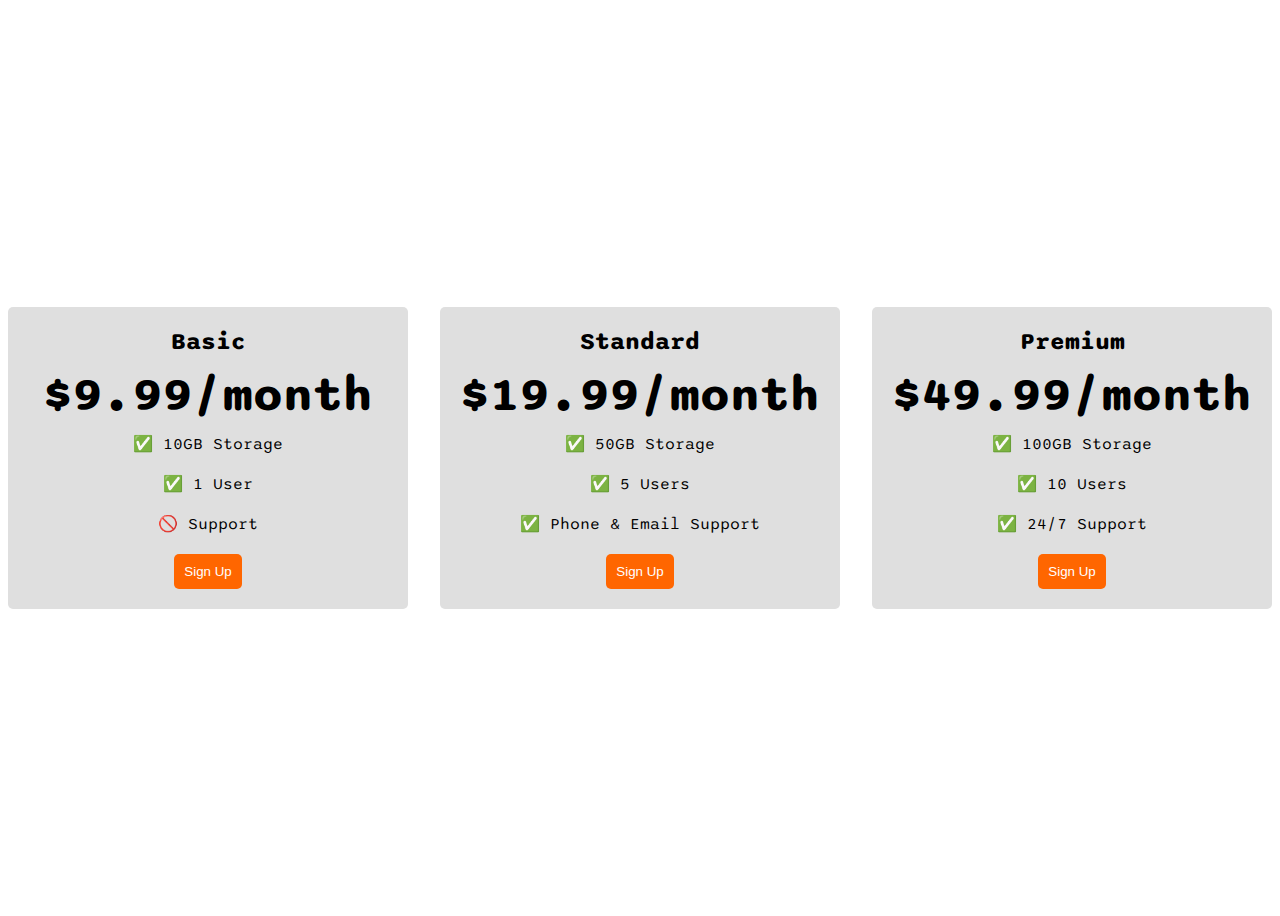
<file: Flexbox Pricing Table Project/index.html>
<!DOCTYPE html>
<html>

<head>
  <title>Flexbox Pricing Table</title>
  <link rel="preconnect" href="https://fonts.googleapis.com">
  <link rel="preconnect" href="https://fonts.gstatic.com" crossorigin>
  <link href="https://fonts.googleapis.com/css2?family=Sono:wght@400;700&display=swap" rel="stylesheet">
  <style>
    body {
      font-family: 'Sono', sans-serif;

      .pricing-container{
        display: flex;
        justify-content: center;
        align-items: center;
        height: 100vh;
        gap: 2rem;
      }

      .pricing-plan{
        flex: 1;
        max-width: 400px;
        padding: 20px;
        text-align: center;
        border-radius: 5px;
        background-color: #dfdfdf;
      }

      .plan-title{
        font-size: 24px;
        font-weight: bold;
        margin-bottom: 10px;
      }
      .plan-price{
        font-size: 48px;
        font-weight: bold;
        margin-bottom: 10px;
      }
      .plan-features{
        list-style: none ;
        padding: 0;
        margin: 0;
      }
      .plan-features li{
        margin-bottom: 20px;
      }
      .plan-button{
        padding: 10px;
        background-color: #ff6600;
        color: #fff;
        border-radius: 5px;
        border: none;
      }
    }

    /* Hint: What can you do with a media query and flexbox? */
    @media (max-width: 768px) {
      .pricing-container{
        flex-direction: column;
        height: 100%;
      }
    }
  </style>
</head>

<body>
  <div class="pricing-container">
    <div class="pricing-plan">
      <div class="plan-title">Basic</div>
      <div class="plan-price">$9.99/month</div>
      <ul class="plan-features">
        <li>✅ 10GB Storage</li>
        <li>✅ 1 User</li>
        <li>🚫 Support</li>
      </ul>
      <button class="plan-button">Sign Up</a>
    </div>
    <div class="pricing-plan">
      <div class="plan-title">Standard</div>
      <div class="plan-price">$19.99/month</div>
      <ul class="plan-features">
        <li>✅ 50GB Storage</li>
        <li>✅ 5 Users</li>
        <li>✅ Phone &amp; Email Support</li>
      </ul>
      <button class="plan-button">Sign Up</a>
    </div>
    <div class="pricing-plan">
      <div class="plan-title">Premium</div>
      <div class="plan-price">$49.99/month</div>
      <ul class="plan-features">
        <li>✅ 100GB Storage</li>
        <li>✅ 10 Users</li>
        <li>✅ 24/7 Support</li>
      </ul>
      <button class="plan-button">Sign Up</a>
    </div>
  </div>

</body>

</html>
</file>
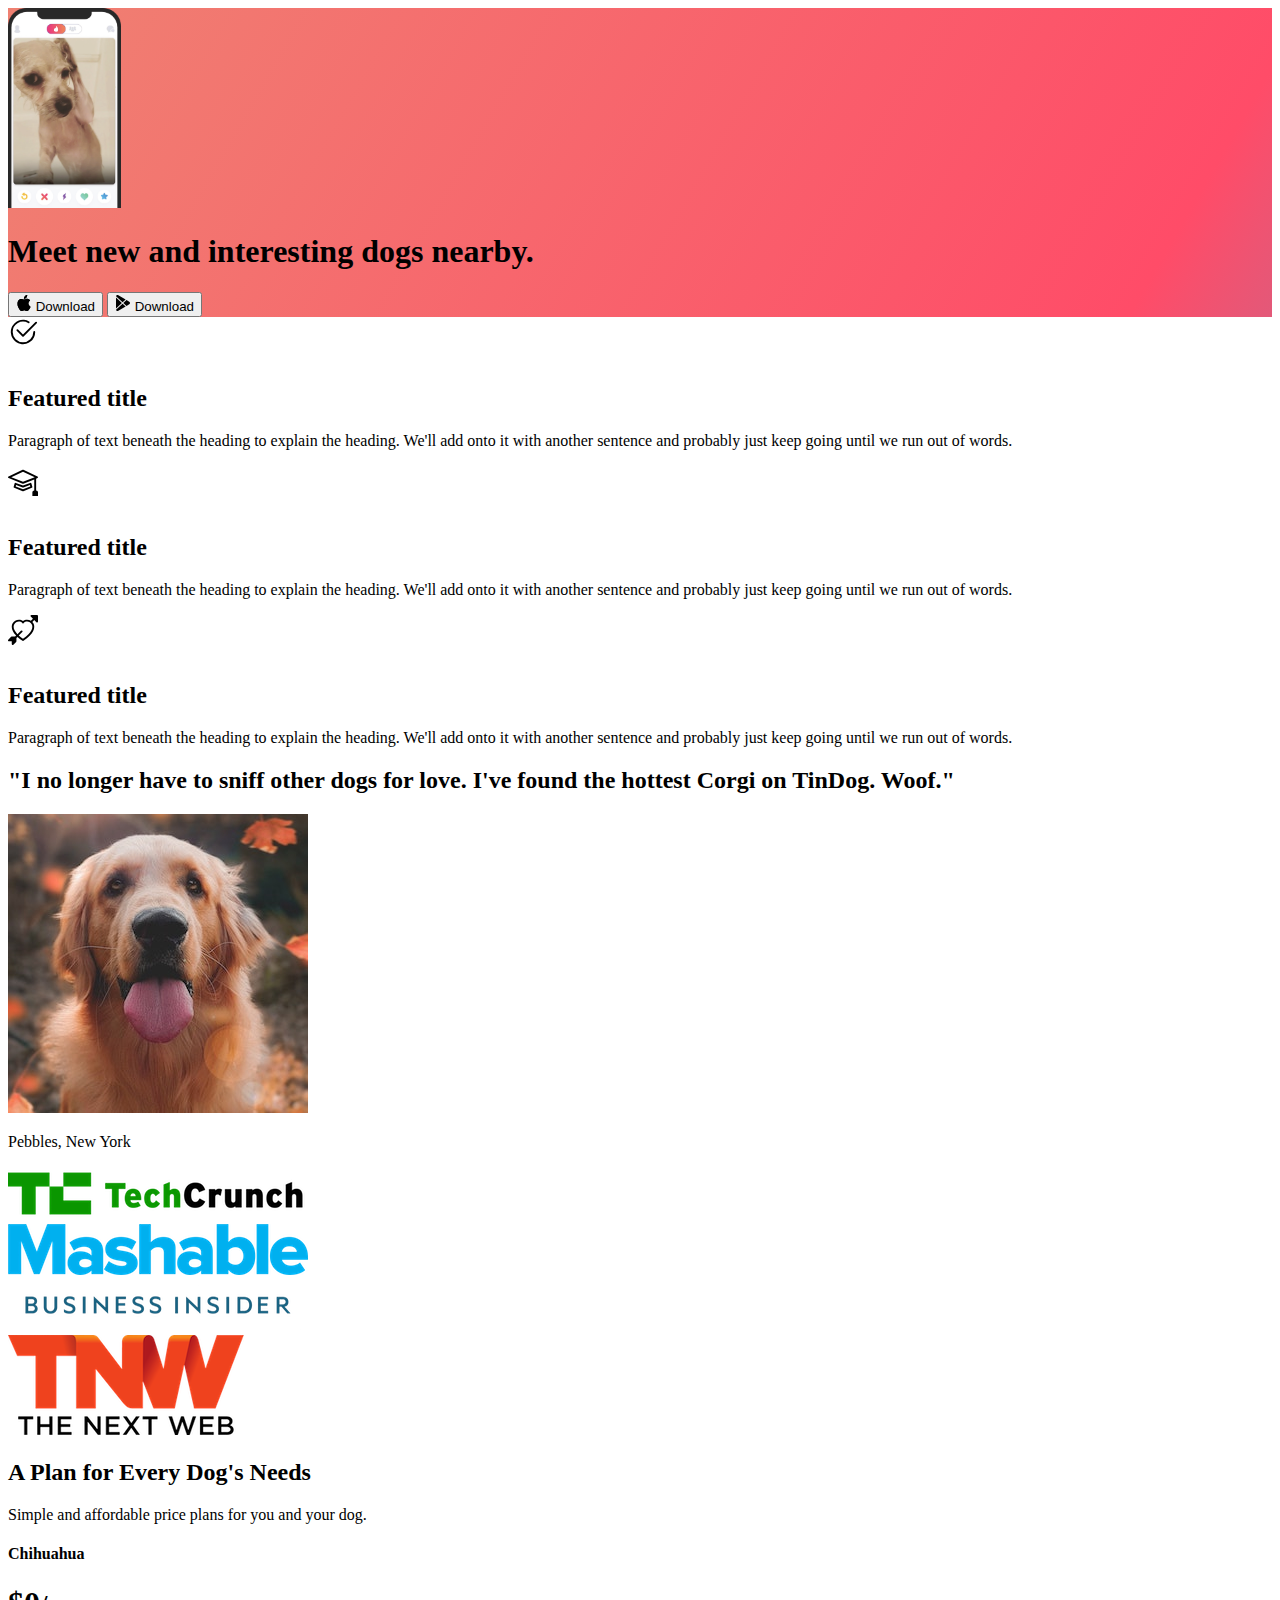
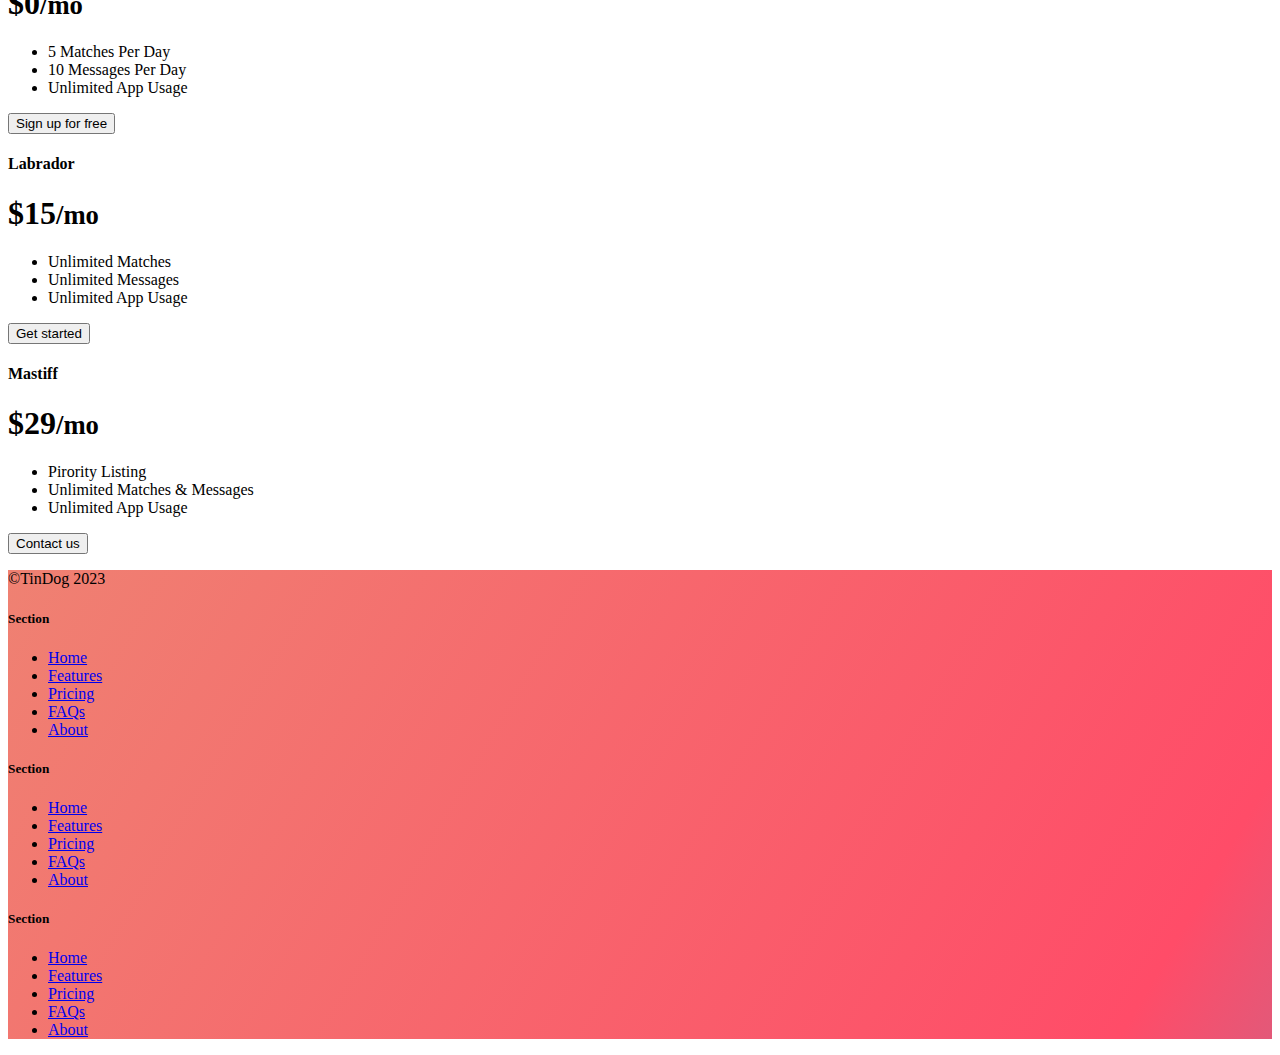
<file: TinDog Project/index.html>
<!DOCTYPE html>
<html lang="en">
  <head>
    <meta charset="UTF-8" />
    <meta name="viewport" content="width=device-width, initial-scale=1.0" />
    <title>TinDog</title>
    <link
      href="https://cdn.jsdelivr.net/npm/bootstrap@5.3.0-alpha3/dist/css/bootstrap.min.css"
      rel="stylesheet"
      integrity="sha384-KK94CHFLLe+nY2dmCWGMq91rCGa5gtU4mk92HdvYe+M/SXH301p5ILy+dN9+nJOZ"
      crossorigin="anonymous"
    />
    <link rel="stylesheet" href="./css/style.css" />
  </head>

  <body>
    <!-- Title -->
    <section id="title" class="gradient-background">
      <div class="container col-xxl-8 px-4 pt-5">
        <div class="row flex-lg-row-reverse align-items-center g-5 pt-5">
          <div class="col-10 col-sm-8 col-lg-6">
            <img
              src="./images/iphone.png"
              class="d-block mx-lg-auto img-fluid"
              alt="iphone logo"
              height="200"
              loading="lazy"
            />
          </div>
          <div class="col-lg-6">
            <h1 class="display-5 fw-bold lh-1 mb-3">
              Meet new and interesting dogs nearby.
            </h1>
            <div class="d-grid gap-2 d-md-flex justify-content-md-start">
              <button
                type="button"
                class="btn btn-light btn-lg px-4 me-md-2"
                fdprocessedid="sksgt"
              >
                <svg
                  xmlns="http://www.w3.org/2000/svg"
                  width="16"
                  height="16"
                  fill="currentColor"
                  class="bi bi-apple mb-1"
                  viewBox="0 0 16 16"
                >
                  <path
                    d="M11.182.008C11.148-.03 9.923.023 8.857 1.18c-1.066 1.156-.902 2.482-.878 2.516.024.034 1.52.087 2.475-1.258.955-1.345.762-2.391.728-2.43Zm3.314 11.733c-.048-.096-2.325-1.234-2.113-3.422.212-2.189 1.675-2.789 1.698-2.854.023-.065-.597-.79-1.254-1.157a3.692 3.692 0 0 0-1.563-.434c-.108-.003-.483-.095-1.254.116-.508.139-1.653.589-1.968.607-.316.018-1.256-.522-2.267-.665-.647-.125-1.333.131-1.824.328-.49.196-1.422.754-2.074 2.237-.652 1.482-.311 3.83-.067 4.56.244.729.625 1.924 1.273 2.796.576.984 1.34 1.667 1.659 1.899.319.232 1.219.386 1.843.067.502-.308 1.408-.485 1.766-.472.357.013 1.061.154 1.782.539.571.197 1.111.115 1.652-.105.541-.221 1.324-1.059 2.238-2.758.347-.79.505-1.217.473-1.282Z"
                  />
                  <path
                    d="M11.182.008C11.148-.03 9.923.023 8.857 1.18c-1.066 1.156-.902 2.482-.878 2.516.024.034 1.52.087 2.475-1.258.955-1.345.762-2.391.728-2.43Zm3.314 11.733c-.048-.096-2.325-1.234-2.113-3.422.212-2.189 1.675-2.789 1.698-2.854.023-.065-.597-.79-1.254-1.157a3.692 3.692 0 0 0-1.563-.434c-.108-.003-.483-.095-1.254.116-.508.139-1.653.589-1.968.607-.316.018-1.256-.522-2.267-.665-.647-.125-1.333.131-1.824.328-.49.196-1.422.754-2.074 2.237-.652 1.482-.311 3.83-.067 4.56.244.729.625 1.924 1.273 2.796.576.984 1.34 1.667 1.659 1.899.319.232 1.219.386 1.843.067.502-.308 1.408-.485 1.766-.472.357.013 1.061.154 1.782.539.571.197 1.111.115 1.652-.105.541-.221 1.324-1.059 2.238-2.758.347-.79.505-1.217.473-1.282Z"
                  />
                </svg>
                Download
              </button>
              <button
                type="button"
                class="btn btn-outline-light btn-lg px-4"
                fdprocessedid="a2vtgnf"
              >
                <svg
                  xmlns="http://www.w3.org/2000/svg"
                  width="16"
                  height="16"
                  fill="currentColor"
                  class="bi bi-google-play mb-1"
                  viewBox="0 0 16 16"
                >
                  <path
                    d="M14.222 9.374c1.037-.61 1.037-2.137 0-2.748L11.528 5.04 8.32 8l3.207 2.96 2.694-1.586Zm-3.595 2.116L7.583 8.68 1.03 14.73c.201 1.029 1.36 1.61 2.303 1.055l7.294-4.295ZM1 13.396V2.603L6.846 8 1 13.396ZM1.03 1.27l6.553 6.05 3.044-2.81L3.333.215C2.39-.341 1.231.24 1.03 1.27Z"
                  />
                </svg>
                Download
              </button>
            </div>
          </div>
        </div>
      </div>
    </section>

    <!-- Features -->
    <section id="features">
      <div class="container mt-5">
        <div class="row g-4 py-5 row-cols-1 row-cols-lg-3">
          <div class="col d-flex align-items-start">
            <div class="icon-square bg-light text-dark flex-shrink-0 me-3">
              <svg
                xmlns="http://www.w3.org/2000/svg"
                height="30"
                fill="currentColor"
                class="bi bi-check2-circle"
                viewBox="0 0 16 16"
              >
                <path
                  d="M2.5 8a5.5 5.5 0 0 1 8.25-4.764.5.5 0 0 0 .5-.866A6.5 6.5 0 1 0 14.5 8a.5.5 0 0 0-1 0 5.5 5.5 0 1 1-11 0z"
                />
                <path
                  d="M15.354 3.354a.5.5 0 0 0-.708-.708L8 9.293 5.354 6.646a.5.5 0 1 0-.708.708l3 3a.5.5 0 0 0 .708 0l7-7z"
                />
              </svg>
            </div>
            <div>
              <h2>Featured title</h2>
              <p>
                Paragraph of text beneath the heading to explain the heading.
                We'll add onto it with another sentence and probably just keep
                going until we run out of words.
              </p>
            </div>
          </div>
          <div class="col d-flex align-items-start">
            <div class="icon-square bg-light text-dark flex-shrink-0 me-3">
              <svg
                xmlns="http://www.w3.org/2000/svg"
                height="30"
                fill="currentColor"
                class="bi bi-mortarboard"
                viewBox="0 0 16 16"
              >
                <path
                  d="M8.211 2.047a.5.5 0 0 0-.422 0l-7.5 3.5a.5.5 0 0 0 .025.917l7.5 3a.5.5 0 0 0 .372 0L14 7.14V13a1 1 0 0 0-1 1v2h3v-2a1 1 0 0 0-1-1V6.739l.686-.275a.5.5 0 0 0 .025-.917l-7.5-3.5ZM8 8.46 1.758 5.965 8 3.052l6.242 2.913L8 8.46Z"
                />
                <path
                  d="M4.176 9.032a.5.5 0 0 0-.656.327l-.5 1.7a.5.5 0 0 0 .294.605l4.5 1.8a.5.5 0 0 0 .372 0l4.5-1.8a.5.5 0 0 0 .294-.605l-.5-1.7a.5.5 0 0 0-.656-.327L8 10.466 4.176 9.032Zm-.068 1.873.22-.748 3.496 1.311a.5.5 0 0 0 .352 0l3.496-1.311.22.748L8 12.46l-3.892-1.556Z"
                />
              </svg>
            </div>
            <div>
              <h2>Featured title</h2>
              <p>
                Paragraph of text beneath the heading to explain the heading.
                We'll add onto it with another sentence and probably just keep
                going until we run out of words.
              </p>
            </div>
          </div>
          <div class="col d-flex align-items-start">
            <div class="icon-square bg-light text-dark flex-shrink-0 me-3">
              <svg
                xmlns="http://www.w3.org/2000/svg"
                height="30"
                fill="currentColor"
                class="bi bi-arrow-through-heart"
                viewBox="0 0 16 16"
              >
                <path
                  fill-rule="evenodd"
                  d="M2.854 15.854A.5.5 0 0 1 2 15.5V14H.5a.5.5 0 0 1-.354-.854l1.5-1.5A.5.5 0 0 1 2 11.5h1.793l.53-.53c-.771-.802-1.328-1.58-1.704-2.32-.798-1.575-.775-2.996-.213-4.092C3.426 2.565 6.18 1.809 8 3.233c1.25-.98 2.944-.928 4.212-.152L13.292 2 12.147.854A.5.5 0 0 1 12.5 0h3a.5.5 0 0 1 .5.5v3a.5.5 0 0 1-.854.354L14 2.707l-1.006 1.006c.236.248.44.531.6.845.562 1.096.585 2.517-.213 4.092-.793 1.563-2.395 3.288-5.105 5.08L8 13.912l-.276-.182a21.86 21.86 0 0 1-2.685-2.062l-.539.54V14a.5.5 0 0 1-.146.354l-1.5 1.5Zm2.893-4.894A20.419 20.419 0 0 0 8 12.71c2.456-1.666 3.827-3.207 4.489-4.512.679-1.34.607-2.42.215-3.185-.817-1.595-3.087-2.054-4.346-.761L8 4.62l-.358-.368c-1.259-1.293-3.53-.834-4.346.761-.392.766-.464 1.845.215 3.185.323.636.815 1.33 1.519 2.065l1.866-1.867a.5.5 0 1 1 .708.708L5.747 10.96Z"
                />
              </svg>
            </div>
            <div>
              <h2>Featured title</h2>
              <p>
                Paragraph of text beneath the heading to explain the heading.
                We'll add onto it with another sentence and probably just keep
                going until we run out of words.
              </p>
            </div>
          </div>
        </div>
      </div>
    </section>

    <!-- Testimonial -->
    <section id="testimonial">
      <div class="my-5">
        <div class="p-5 text-center bg-body-tertiary">
          <div class="container py-5">
            <h2 class="text-body-emphasis">"I no longer have to sniff other dogs for love. I've found the hottest Corgi on TinDog. Woof."
            </h2>
            <img src="./images/dog-img.jpg" alt="dog image">
            <p class="col-lg-8 mx-auto lead">
              Pebbles, New York
            </p>
          </div>
          <div class="container">
            <div class="row">
              <div class="col-lg-3 col-sm-12">
                <img src="./images/techcrunch.png" alt="techcrunch">
              </div>
              <div class="col-lg-3 col-sm-12">
                <img src="./images/mashable.png" alt="techcrunch">
              </div>
              <div class="col-lg-3 col-sm-12">
                <img src="./images/bizinsider.png" alt="techcrunch">
              </div>
              <div class="col-lg-3 col-sm-12">
                <img src="./images/tnw.png" alt="techcrunch">
              </div>
            </div>
          </div>
        </div>
      </div>
    </section>

    <!-- Pricing -->
    <section id="pricing">
      <div class="container">
        <div class="pricing-header p-3 pb-md-4 mx-auto text-center">
          <h2 class="display-4 fw-normal">A Plan for Every Dog's Needs</h2>
          <p class="fs-5 text-body-secondary">Simple and affordable price plans for you and your dog.
        </div>
        <div class="row row-cols-1 row-cols-md-3 mb-3 text-center">
          <div class="col">
            <div class="card mb-4 rounded-3 shadow-sm">
              <div class="card-header py-3">
                <h4 class="my-0 fw-normal">Chihuahua</h4>
              </div>
              <div class="card-body">
                <h1 class="card-title pricing-card-title">$0<small class="text-body-secondary fw-light">/mo</small></h1>
                <ul class="list-unstyled mt-3 mb-4">
                  <li>5 Matches Per Day</li>
                  <li>10 Messages Per Day</li>
                  <li>Unlimited App Usage</li>
                </ul>
                <button type="button" class="w-100 btn btn-lg btn-outline-dark">Sign up for free</button>
              </div>
            </div>
          </div>
          <div class="col">
            <div class="card mb-4 rounded-3 shadow-sm">
              <div class="card-header py-3">
                <h4 class="my-0 fw-normal">Labrador</h4>
              </div>
              <div class="card-body">
                <h1 class="card-title pricing-card-title">$15<small class="text-body-secondary fw-light">/mo</small></h1>
                <ul class="list-unstyled mt-3 mb-4">
                  <li>Unlimited Matches</li>
                  <li>Unlimited Messages</li>
                  <li>Unlimited App Usage</li>
                </ul>
                <button type="button" class="w-100 btn btn-lg btn-dark">Get started</button>
              </div>
            </div>
          </div>
          <div class="col">
            <div class="card mb-4 rounded-3 shadow-sm border-dark">
              <div class="card-header py-3 text-bg-dark border-dark">
                <h4 class="my-0 fw-normal">Mastiff</h4>
              </div>
              <div class="card-body">
                <h1 class="card-title pricing-card-title">$29<small class="text-body-secondary fw-light">/mo</small></h1>
                <ul class="list-unstyled mt-3 mb-4">
                  <li>Pirority Listing</li>
                  <li>Unlimited Matches & Messages</li>
                  <li>Unlimited App Usage</li>
                </ul>
                <button type="button" class="w-100 btn btn-lg btn-dark">Contact us</button>
              </div>
            </div>
          </div>
        </div>
      </div>
    </section>
    
    <!-- Footer -->
    <section id="footer" class="gradient-background">
      <div class="container">
        <footer class="row row-cols-1 row-cols-sm-2 row-cols-md-5 py-5 mt-5 border-top">
          <div class="col mb-3">
            <p class="text-body-secondary">©TinDog 2023</p>
          </div>
      
          <div class="col mb-3">
      
          </div>
      
          <div class="col mb-3">
            <h5>Section</h5>
            <ul class="nav flex-column">
              <li class="nav-item mb-2"><a href="#" class="nav-link p-0 text-body-secondary">Home</a></li>
              <li class="nav-item mb-2"><a href="#" class="nav-link p-0 text-body-secondary">Features</a></li>
              <li class="nav-item mb-2"><a href="#" class="nav-link p-0 text-body-secondary">Pricing</a></li>
              <li class="nav-item mb-2"><a href="#" class="nav-link p-0 text-body-secondary">FAQs</a></li>
              <li class="nav-item mb-2"><a href="#" class="nav-link p-0 text-body-secondary">About</a></li>
            </ul>
          </div>
      
          <div class="col mb-3">
            <h5>Section</h5>
            <ul class="nav flex-column">
              <li class="nav-item mb-2"><a href="#" class="nav-link p-0 text-body-secondary">Home</a></li>
              <li class="nav-item mb-2"><a href="#" class="nav-link p-0 text-body-secondary">Features</a></li>
              <li class="nav-item mb-2"><a href="#" class="nav-link p-0 text-body-secondary">Pricing</a></li>
              <li class="nav-item mb-2"><a href="#" class="nav-link p-0 text-body-secondary">FAQs</a></li>
              <li class="nav-item mb-2"><a href="#" class="nav-link p-0 text-body-secondary">About</a></li>
            </ul>
          </div>
      
          <div class="col mb-3">
            <h5>Section</h5>
            <ul class="nav flex-column">
              <li class="nav-item mb-2"><a href="#" class="nav-link p-0 text-body-secondary">Home</a></li>
              <li class="nav-item mb-2"><a href="#" class="nav-link p-0 text-body-secondary">Features</a></li>
              <li class="nav-item mb-2"><a href="#" class="nav-link p-0 text-body-secondary">Pricing</a></li>
              <li class="nav-item mb-2"><a href="#" class="nav-link p-0 text-body-secondary">FAQs</a></li>
              <li class="nav-item mb-2"><a href="#" class="nav-link p-0 text-body-secondary">About</a></li>
            </ul>
          </div>
        </footer>
      </div>
    </section>
  </body>
</html>
</file>
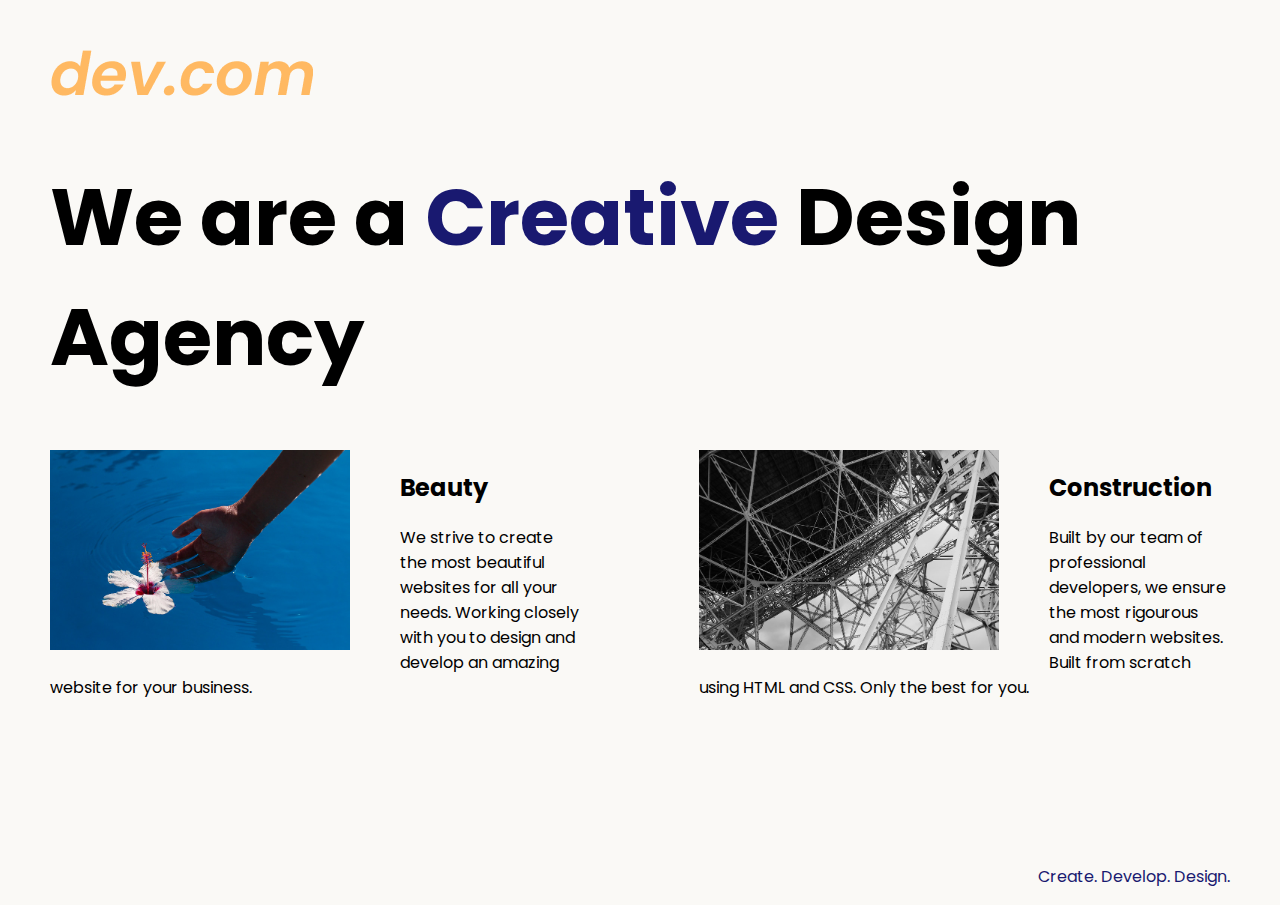
<file: Web Design Agency Project/index.html>
<!DOCTYPE html>
<html lang="en">

<head>
  <meta charset="UTF-8">
  <meta name="viewport" content="width=device-width, initial-scale=1.0">
  <title>Agency</title>
  <link rel="stylesheet" href="./style.css">
  <link rel="preconnect" href="https://fonts.googleapis.com">
  <link rel="preconnect" href="https://fonts.gstatic.com" crossorigin>
  <link href="https://fonts.googleapis.com/css2?family=Poppins:wght@400;700&display=swap" rel="stylesheet">
</head>

<body>
  <div class="main">
    <img class="logo" src="./assets/images/logo.png" alt="logo">
    <h1>We are a <span class="creative">Creative</span> Design Agency</h1>
    <div class="left card"><img class="tile-image" src="./assets/images/beautiful.jpg" alt="hand and flower in water">
      <h2 class="card-title">Beauty</h2>
      <p class="card-text">We strive to create the most beautiful websites for all your needs. Working closely with you
        to
        design and
        develop an amazing website for your business.</p>
    </div>

    <div class="right card"><img class="tile-image" src="./assets/images/construction.jpg" alt="metal structure">
      <h2 class="card-title">Construction</h2>
      <p>Built by our team of professional developers, we ensure the most rigourous and modern websites. Built from
        scratch using HTML and CSS. Only the best for you.</p>
    </div>

  </div>
  <footer>
    <p>Create. Develop. Design.</p>
  </footer>
</body>

</html>
</file>
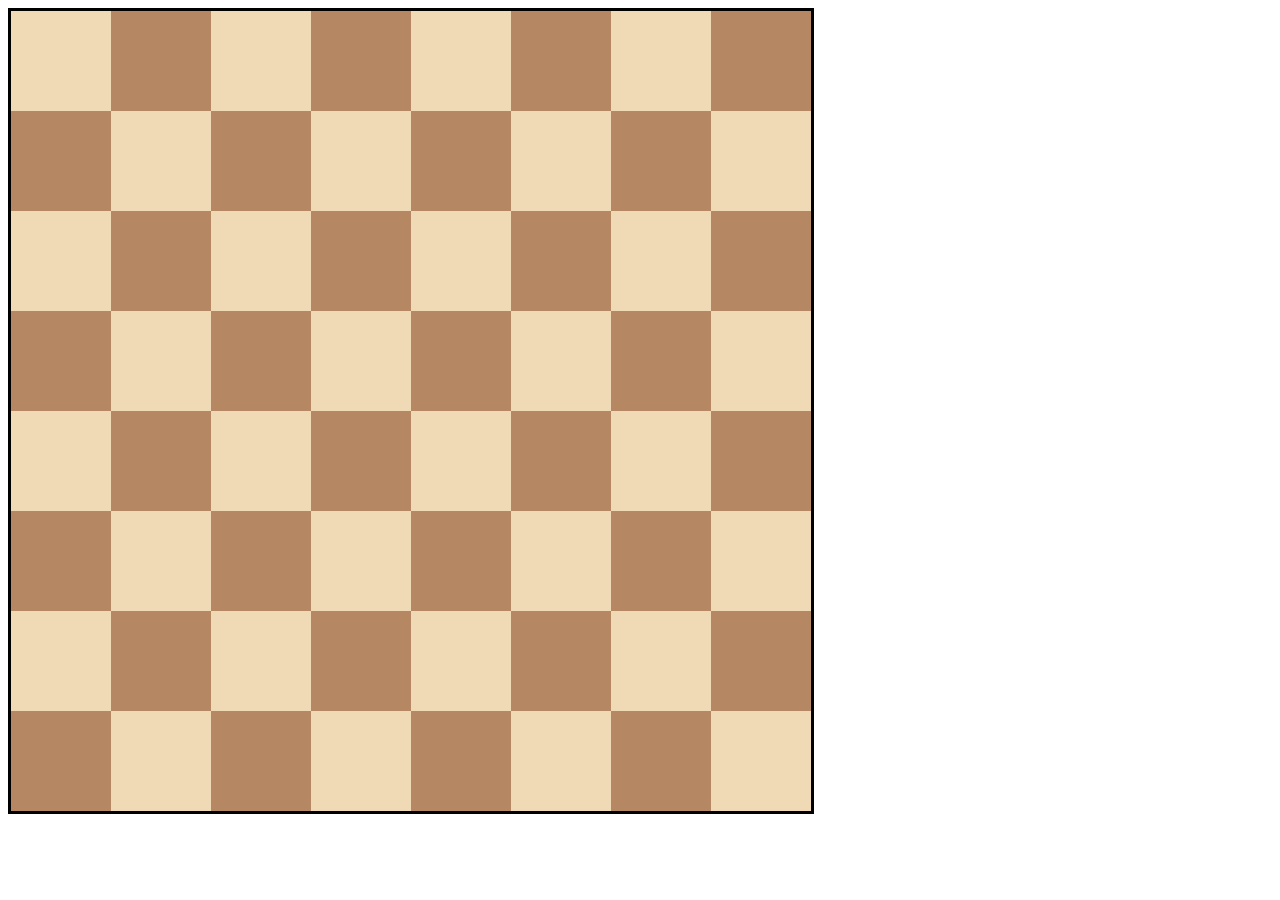
<file: Grid/10.0Display Grid Chess board Project/index.html>
<!DOCTYPE html>
<html>

<head>
  <title>Chessboard</title>
  <style>

    /* My colours for white: #f0d9b5, black: #b58863 */

    .container{
      display: grid;
      grid-template-columns: 1fr 1fr 1fr 1fr 1fr 1fr 1fr 1fr;
      grid-template-rows: 1fr 1fr 1fr 1fr 1fr 1fr 1fr 1fr;
      width: 800px;
      border: solid 3px black;
    }
    .white{
      height: 100px;
      width: 100px;
      background-color: #f0d9b5;
    }

    .black{
      width: 100px;
      height: 100px;
      background-color: #b58863;
    }
  </style>
</head>

<body>
  <div class="container">
    <div class="white"></div>
    <div class="black"></div>
    <div class="white"></div>
    <div class="black"></div>
    <div class="white"></div>
    <div class="black"></div>
    <div class="white"></div>
    <div class="black"></div>
    <div class="black"></div>
    <div class="white"></div>
    <div class="black"></div>
    <div class="white"></div>
    <div class="black"></div>
    <div class="white"></div>
    <div class="black"></div>
    <div class="white"></div>
    <div class="white"></div>
    <div class="black"></div>
    <div class="white"></div>
    <div class="black"></div>
    <div class="white"></div>
    <div class="black"></div>
    <div class="white"></div>
    <div class="black"></div>
    <div class="black"></div>
    <div class="white"></div>
    <div class="black"></div>
    <div class="white"></div>
    <div class="black"></div>
    <div class="white"></div>
    <div class="black"></div>
    <div class="white"></div>
    <div class="white"></div>
    <div class="black"></div>
    <div class="white"></div>
    <div class="black"></div>
    <div class="white"></div>
    <div class="black"></div>
    <div class="white"></div>
    <div class="black"></div>
    <div class="black"></div>
    <div class="white"></div>
    <div class="black"></div>
    <div class="white"></div>
    <div class="black"></div>
    <div class="white"></div>
    <div class="black"></div>
    <div class="white"></div>
    <div class="white"></div>
    <div class="black"></div>
    <div class="white"></div>
    <div class="black"></div>
    <div class="white"></div>
    <div class="black"></div>
    <div class="white"></div>
    <div class="black"></div>
    <div class="black"></div>
    <div class="white"></div>
    <div class="black"></div>
    <div class="white"></div>
    <div class="black"></div>
    <div class="white"></div>
    <div class="black"></div>
    <div class="white"></div>
  </div>
</body>

</html>
</file>
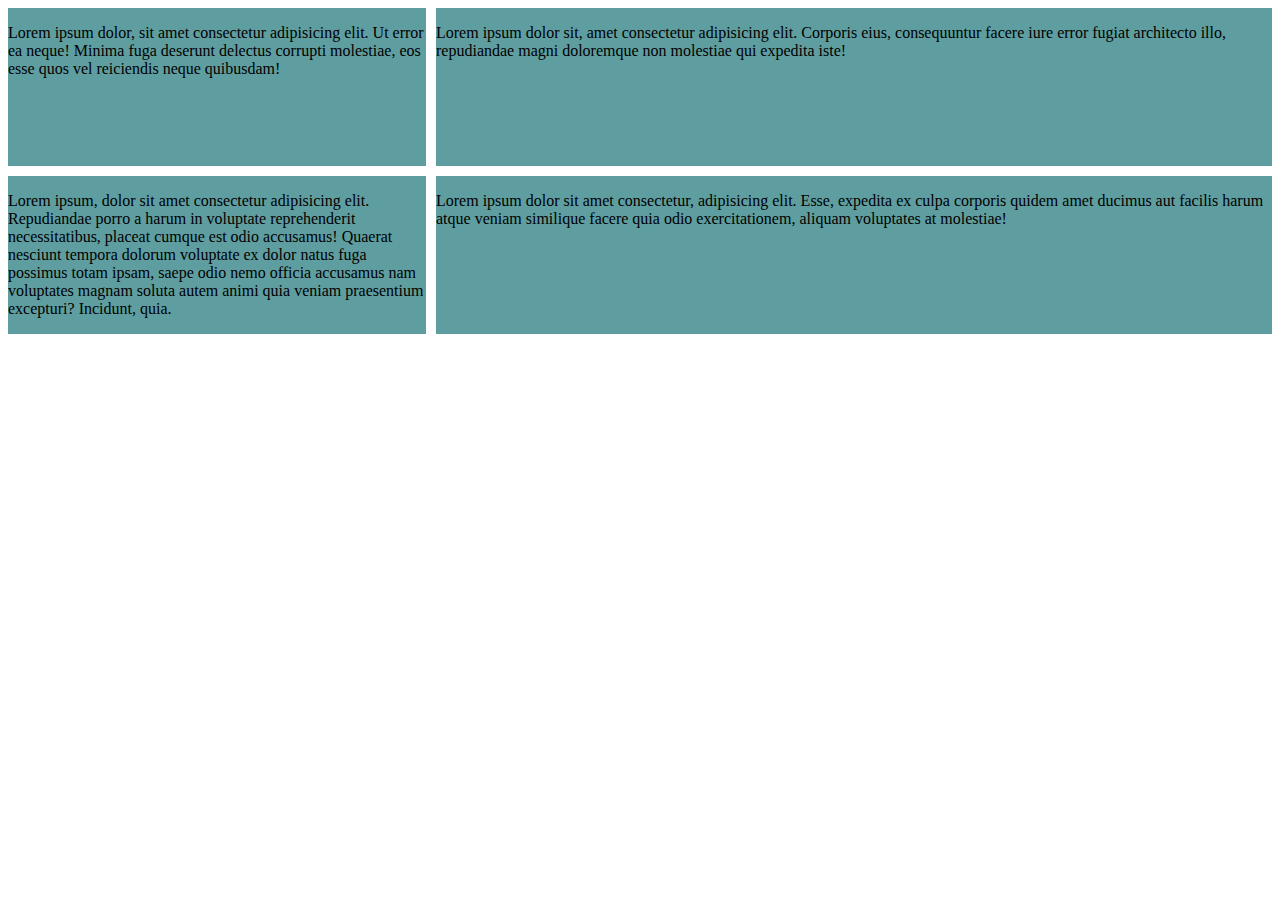
<file: Grid/10.0Display Grid Chess board Project/example.html>
<!DOCTYPE html>
<html>

<head>
  <title>CSS Grid vs Flexbox</title>
  <style>
    .container {
      display: grid;
      grid-template-columns: 1fr 2fr;
      grid-template-rows: 1fr 1fr;
      gap: 10px
    }

    .container>* {
      background-color: cadetblue;
    }
  </style>
</head>

<body>
  <div class="container">
    <div class="one">
      <p>Lorem ipsum dolor, sit amet consectetur adipisicing elit. Ut error ea neque! Minima fuga deserunt delectus
        corrupti molestiae, eos esse quos vel reiciendis neque quibusdam!</p>
    </div>
    <div class="two">
      <p>Lorem ipsum dolor sit, amet consectetur adipisicing elit. Corporis eius, consequuntur facere iure error fugiat
        architecto illo, repudiandae magni doloremque non molestiae qui expedita iste!</p>
    </div>
    <div class="three">
      <p>Lorem ipsum, dolor sit amet consectetur adipisicing elit. Repudiandae porro a harum in voluptate reprehenderit
        necessitatibus, placeat cumque est odio accusamus! Quaerat nesciunt tempora dolorum voluptate ex dolor natus
        fuga possimus totam ipsam, saepe odio nemo officia accusamus nam voluptates magnam soluta autem animi quia
        veniam praesentium excepturi? Incidunt, quia.</p>
    </div>
    <div>
      <p>Lorem ipsum dolor sit amet consectetur, adipisicing elit. Esse, expedita ex culpa corporis quidem amet ducimus
        aut facilis harum atque veniam similique facere quia odio exercitationem, aliquam voluptates at molestiae!</p>
    </div>
  </div>

</body>

</html>
</file>
<file: TinDog Project/css/style.css>
.gradient-background {
  background: linear-gradient(300deg, #00bfff, #ff4c68, #ef8172);
  background-size: 180% 180%;
  animation: gradient-animation 18s ease infinite;
}

@keyframes gradient-animation {
  0% {
    background-position: 0% 50%;
  }
  50% {
    background-position: 100% 50%;
  }
  100% {
    background-position: 0% 50%;
  }
}

.icon-square {
  width: 3rem;
  height: 3rem;
  border-radius: 0.75rem;
}

.profile-img {
  height: 100px;
  border-radius: 50%;
}
</file>
<file: Web Design Agency Project/style.css>
body {
  font-family: "Poppins", sans-serif;
  margin: 50px 50px 0 50px;
  background-color: #faf9f6;
  display: flex;
  flex-direction: column;
  min-height: 95vh;
}
.main {
  flex: 1;
}

h1 {
  font-size: 5rem;
}

footer {
  text-align: right;
  color: midnightblue;
}

.tile-image{
  float: left;
  height: 200px;
  margin-right: 50px;
}

.card{
  width: 45%;
}

.left{
  float: left;
}

.right{
  float: right;
}

.creative{
  color: midnightblue;
}

@media (max-width: 680px){
  .logo{
    width: 100px;
  }
  h1{
    font-size: 3.5rem;
    text-align: center;
  }

  .card{
    width: 100%;
    /* background-color: aqua; */
    margin-bottom: 30px;
    display: block;
    text-align: justify;
  }

  .card img{
    width: 100%;
    margin-bottom: 10px;
    display: inline;
    object-fit: cover;
  }
}
</file>
